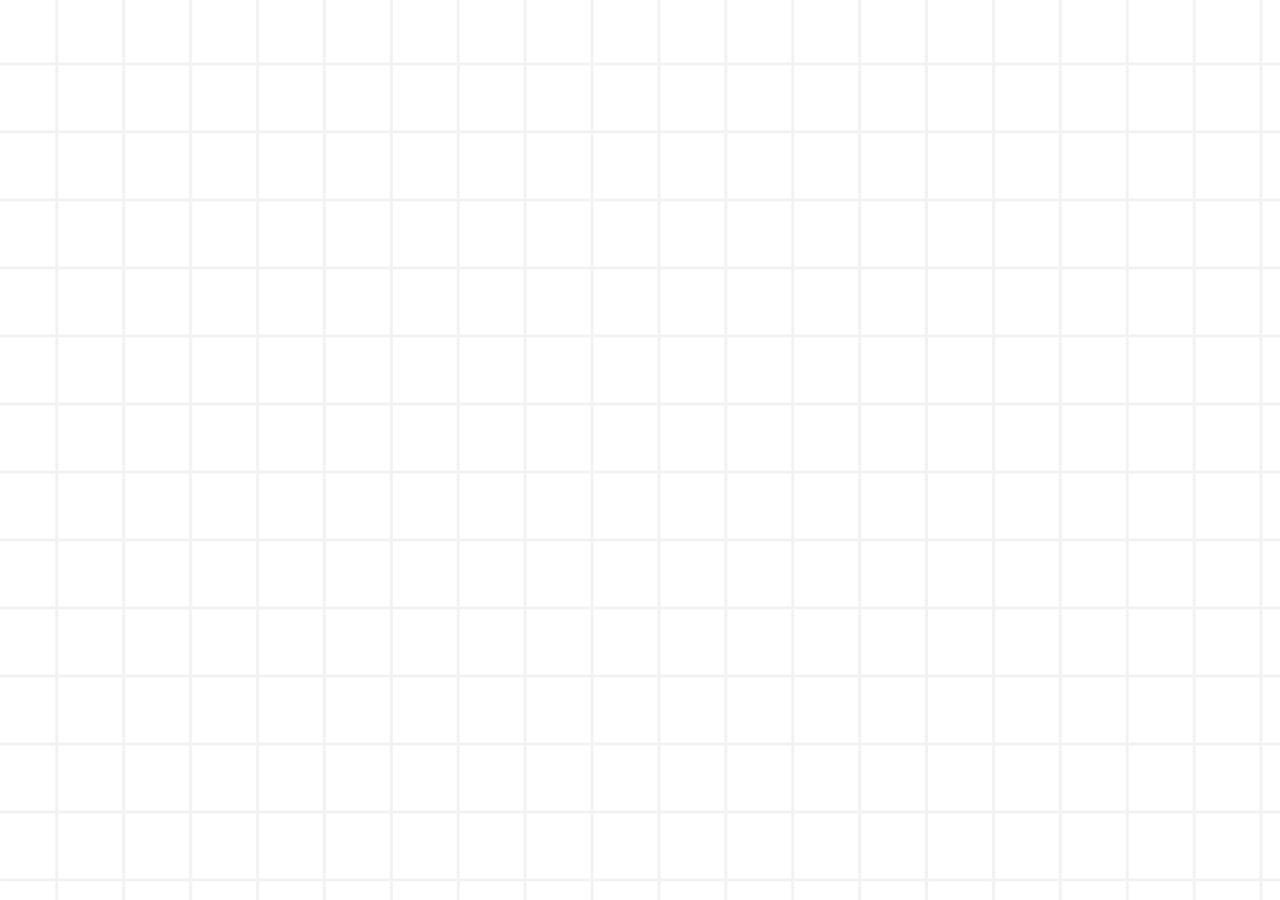
<file: index.html>
<!DOCTYPE html>
<html lang="en">
<head>
  <meta charset="UTF-8">
  <meta name="viewport" content="width=device-width, initial-scale=1.0">
  <title>Main Page</title>

    <!--favicon-->
    <link rel="icon" href="">

    <!--font-->
    <link rel="stylesheet" href="css/font.css">

    <!--css-->
    <link rel="stylesheet" href="css/reset.css">
    <link rel="stylesheet" href="css/common.css">
    <link rel="stylesheet" href="css/main.css">

    <!--js-->
    <script defer src="js/jquery-3.7.1.min.js"></script>  
    <script defer src="js/common.js"></script>
    <script defer src="js/main.js"></script>

    <!-- AOS 플러그인 -->
    <script defer src="https://unpkg.com/aos@2.3.1/dist/aos.js"></script>
    <link href="https://unpkg.com/aos@2.3.1/dist/aos.css" rel="stylesheet">
</head>

<body>
  <div id="wrap">
    <div class="menu">
      <div class="about">

        <p class="container">
          <a href="about/about.html" class="abo">
            <span class="letter a">A</span>
            <span class="letter b">b</span>
            <span class="letter o">o</span>
            <span class="letter u">u</span>
            <span class="letter t">t</span>
          </a>
        </p>
      </div>
      
      <p class="container">
        <a href="projects/projects.html" class="pro">
          <span class="letter p">P</span>
          <span class="letter r">r</span>
          <span class="letter o">o</span>
          <span class="letter j">j</span>
          <span class="letter e">e</span>
          <span class="letter c">c</span>
          <span class="letter t">t</span>
          <span class="letter s">s</span>
        </a>
      </p>
      
      <P class="container">
        <a href="contact/contact.html"  class="con">
          <span class="letter cc">C</span>
          <span class="letter oo">o</span>
          <span class="letter nn">n</span>
          <span class="letter tt">t</span>
          <span class="letter aa">a</span>
          <span class="letter ccc">c</span>
          <span class="letter ttt">t</span>
        </a>
      </P>

  


    </div><!--.menu-->
    
    <div class="inner">
      <div class="top">
        <p>Hi, I'm</p>
        <p class="name">
          <a href="about/about.html">
            Gyuri Lee
          </a>
        </p>
        <p>I'm a creative designer specializing<br> in web, UI/UX, BX, and publishing. </p>
        
        <div class="image-container">
          <img src="img/main/gyuri1.png" alt="Image 1" class="img1">
          <img src="img/main/gyuri2.png" alt="Image 2" class="img2">
          <img src="img/main/gyuri3.png" alt="Image 3" class="img3">
          <img src="img/main/me.png" alt="image 4" class="img4">
          <img src="img/main/arrow.png" alt="image 5" class="img5">
        </div>

        <div class="highlight-container">
          <img src="img/main/Frame.png" alt="하이라이트 라인" class="frame1" id="highlightImage">
        </div>

      </div><!--.top-->


      <div class="mid">
        <p>I bring ideas to life through impactful</p>
        <p class="pro"><a href="projects/projects.html">projects</a></p>

        <div class="image-container2">
          <img src="img/main/hankook.png" alt="hankook" class="hankook">
          <img src="img/main/fender.png" alt="fender" class="fender">
          <img src="img/main/too.png" alt="toogoodtogo" class="too">
          <img src="img/main/earth.png" alt="earth" class="earth">
        </div>
        
          <img src="img/main/Frame2.png" alt="frmae2" class="frame2">

      </div><!--.mid-->

      <div class="btm">
        <p>that showcase my</p>
        <p class="diverse" ><a href="#">diverse skills</a></p>

        <div class="image-container3">
          <img src="img/main/ps.png" alt="ps" class="ps">
          <img src="img/main/pr.png" alt="pr" class="pr">
          <img src="img/main/figma.png" alt="fig" class="fig">
          <img src="img/main/cafe.png" alt="cafe" class="cafe">
          <img src="img/main/jq.png" alt="jq" class="jq">
          <img src="img/main/css.png" alt="css" class="css">
          <img src="img/main/html.png" alt="html" class="html">
          <img src="img/main/ai.png" alt="ai" class="ai">
        </div>

        <div>
          <img src="img/main/Frame3.png" alt="frmae3" class="frame3">
        </div>

      </div><!--.btm-->

      <div class="slo" id="slo">
        <p>My goal is to create user-focused designs<br> that engage and inspire</p>
        
        <img src="img/main/Frame4.png" alt="Frame4" class="frame4">
        <img src="img/main/Frame5.png" alt="Frame5" class="frame5">
      </div><!--.slo-->

      

      
      
      


      
    </div><!--.inner-->
  </div><!--#wrap-->
</body>
</html>
</file>
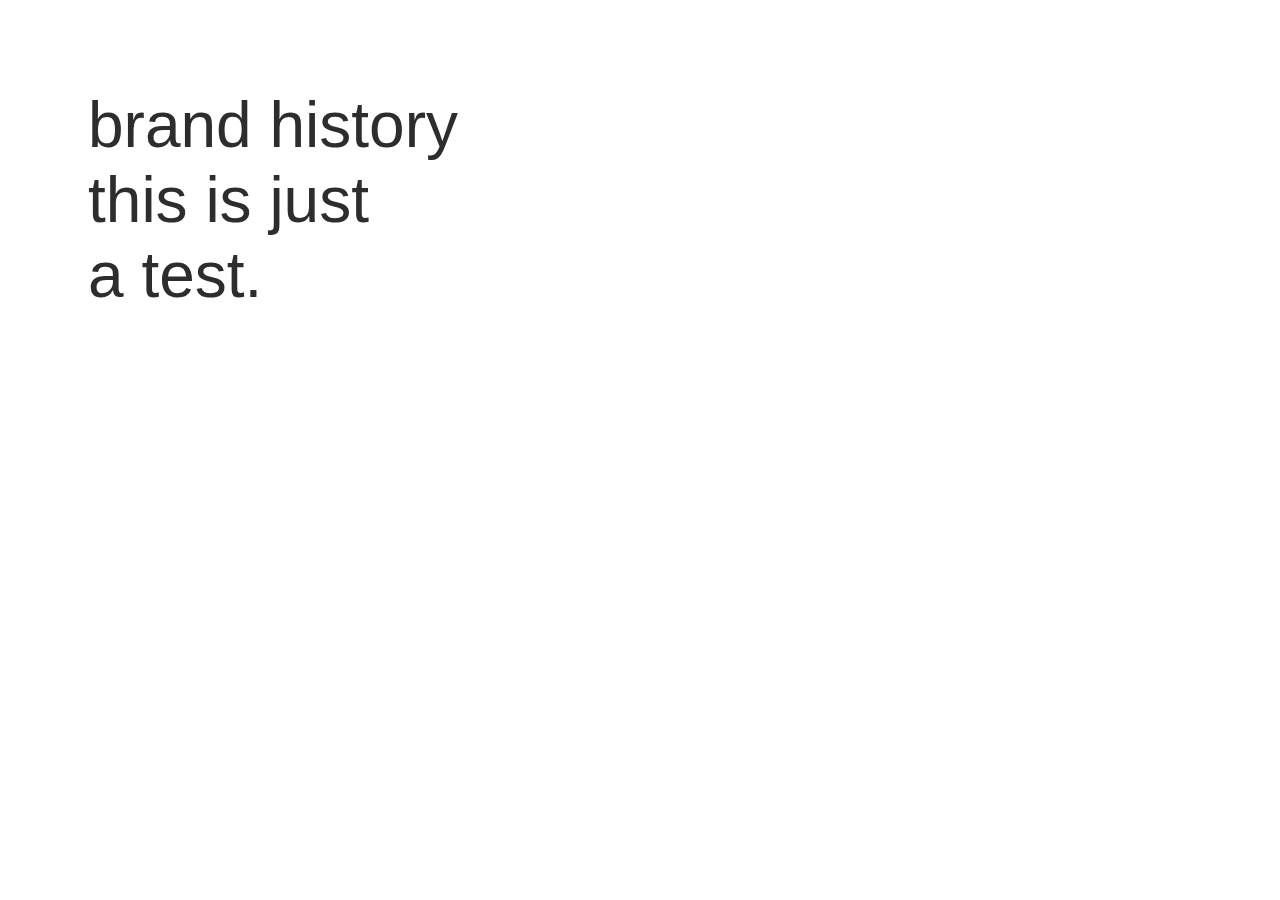
<file: 02_hankook/txt.html>
<!DOCTYPE html>
<html lang="en">
<head>
  <meta charset="UTF-8">
  <meta name="viewport" content="width=device-width, initial-scale=1.0">
  <title>Document</title>
</head>
<style>

body {
  background: white;
  background-size: cover;
  display: flex;
  flex-direction: column;
  overflow: hidden;
  font-family: "Spartan", sans-serif;
  color: #2d2d2d;
}

::-moz-selection {
  background: rgba(170, 170, 170, 0.3);
}

::selection {
  background: rgba(170, 170, 170, 0.3);
}

.heading {
  margin: 80px 0 0 80px;
  font-size: 64px;
  width: -webkit-max-content;
  width: -moz-max-content;
  width: max-content;
  display: flex;
  flex-direction: column;
}
.heading > div {
  overflow: hidden;
}
.heading > div > p {
  width: -webkit-max-content;
  width: -moz-max-content;
  width: max-content;
  white-space: nowrap;
  margin: 0;
  line-height: 117%;
}

div.heading > div {
  -webkit-animation-delay: 0;
          animation-delay: 0;
}
div.heading > div:nth-child(2) > p {
  -webkit-animation-delay: 0.05s;
          animation-delay: 0.05s;
}

div.heading > div {
  -webkit-animation-delay: 0;
          animation-delay: 0;
}
div.heading > div:nth-child(3) > p {
  -webkit-animation-delay: 0.075s;
          animation-delay: 0.075s;
}

.slide-up {
  -webkit-animation: slide-up 1s cubic-bezier(0.65, 0, 0.35, 1) both;
          animation: slide-up 1s cubic-bezier(0.65, 0, 0.35, 1) both;
}

@-webkit-keyframes slide-up {
  0% {
    transform: translateY(100px);
  }
  100% {
    transform: translateY(0);
  }
}

@keyframes slide-up {
  0% {
    transform: translateY(100px);
  }
  100% {
    transform: translateY(0);
  }
}
</style>
<body>
  
<div class="heading">
  <div>
    <p class="slide-up"><span class="green">brand history</span></p>
  </div>
  <div>
    <p class="slide-up">this is just</p>
  </div>
  <div>
    <p class="slide-up">a test.</p>
  </div>
</div>
</body>
</html>
</file>
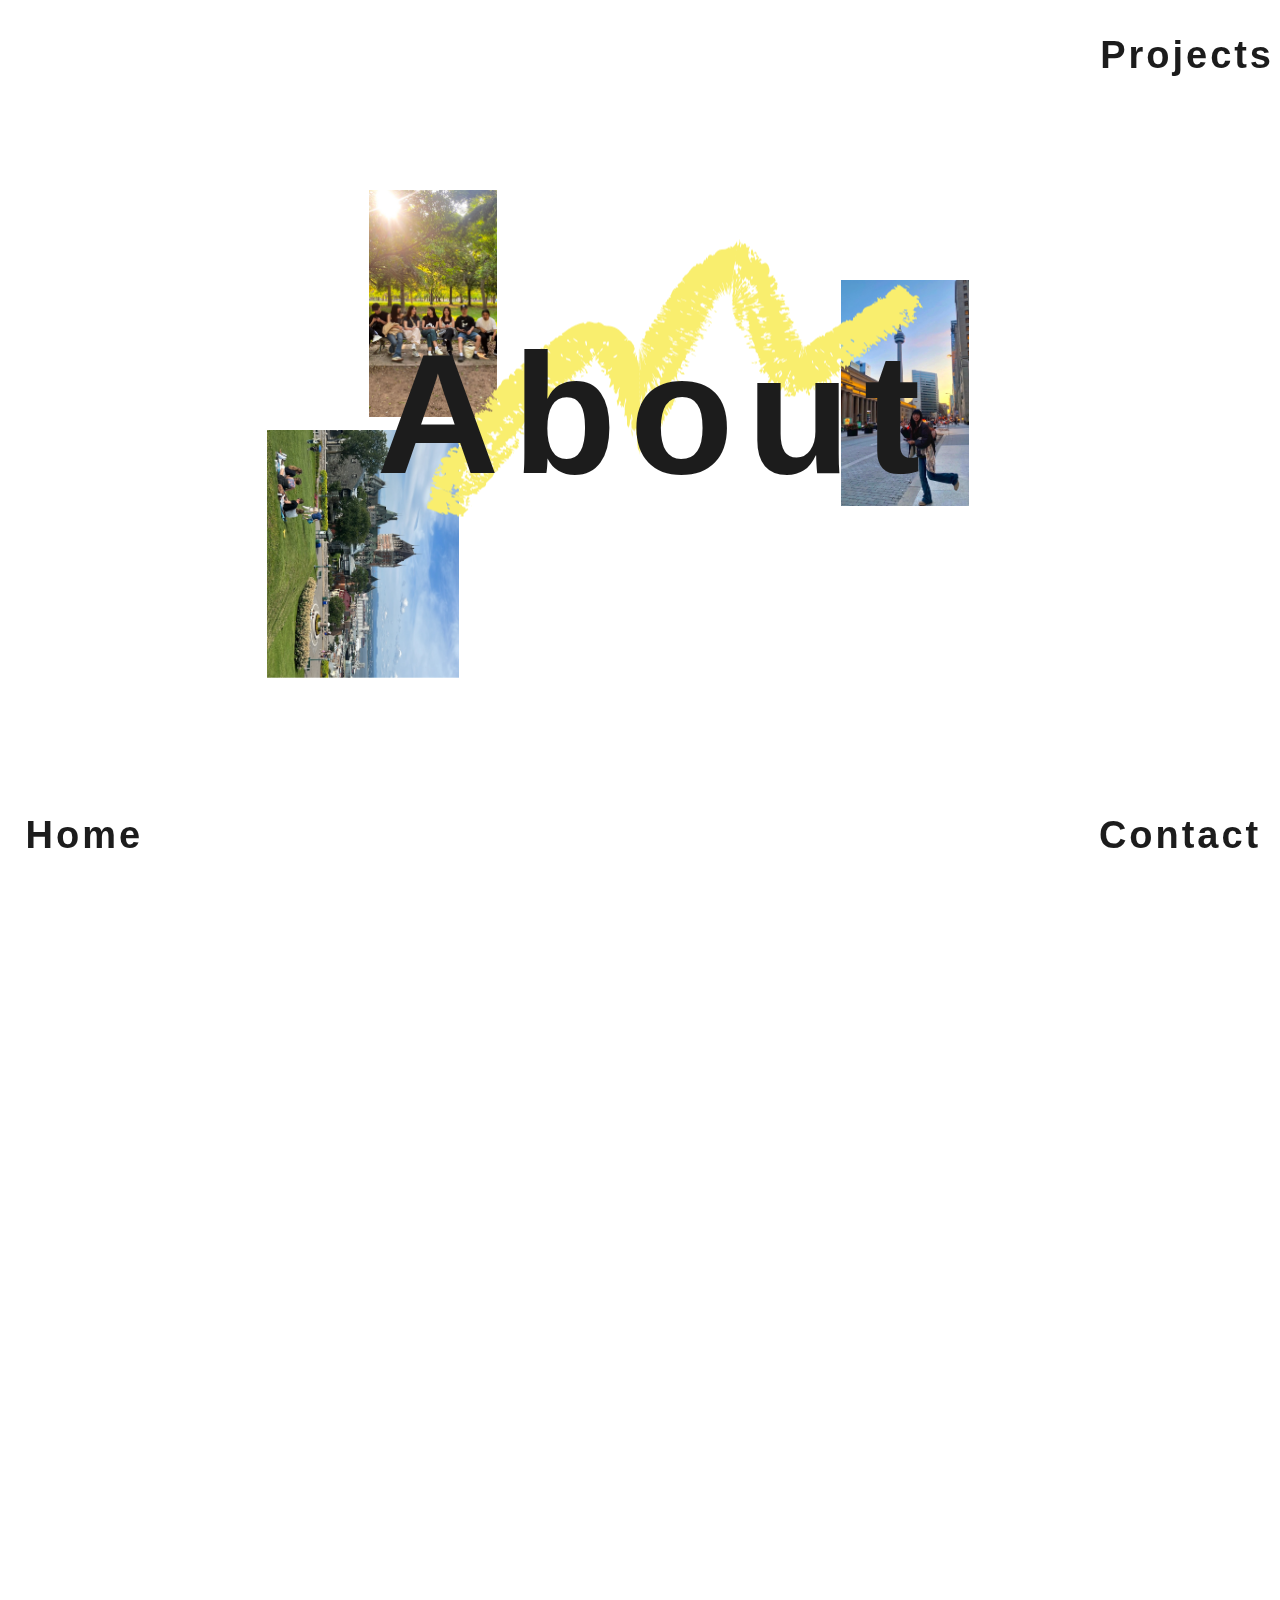
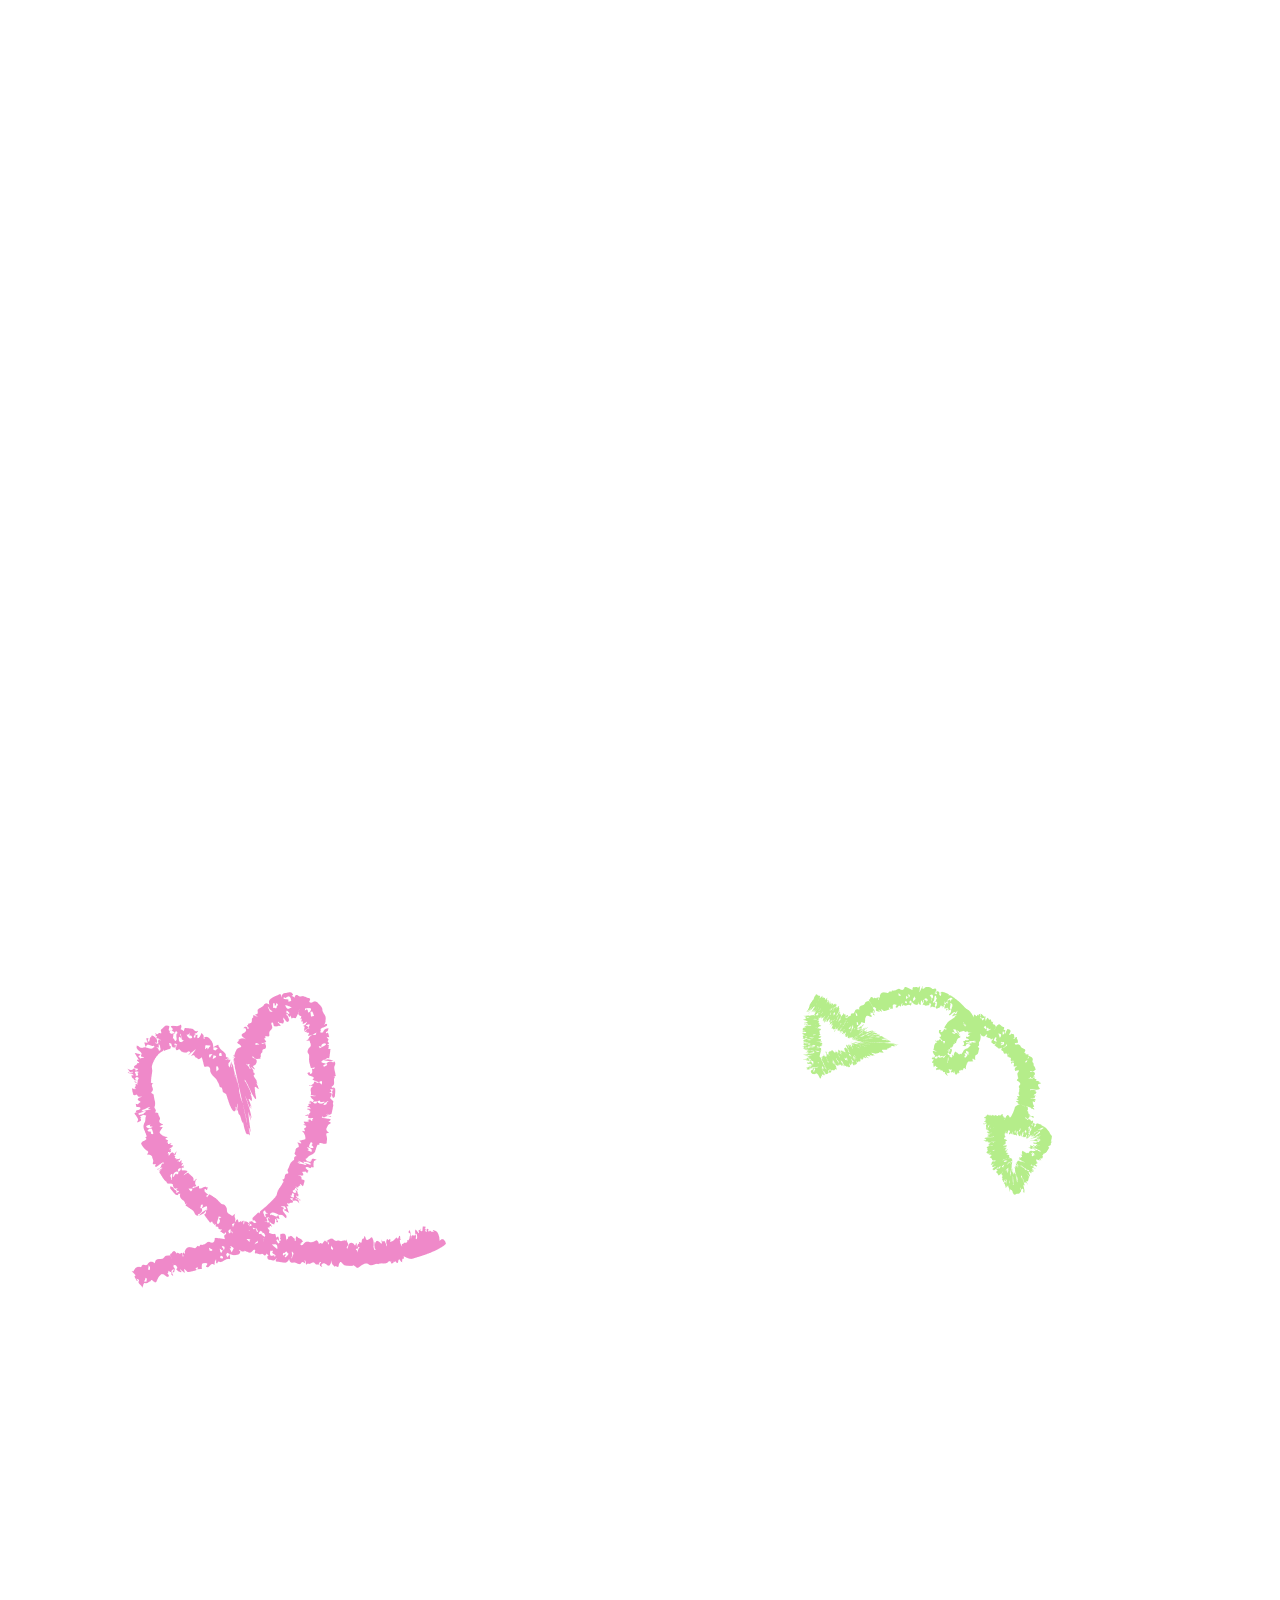
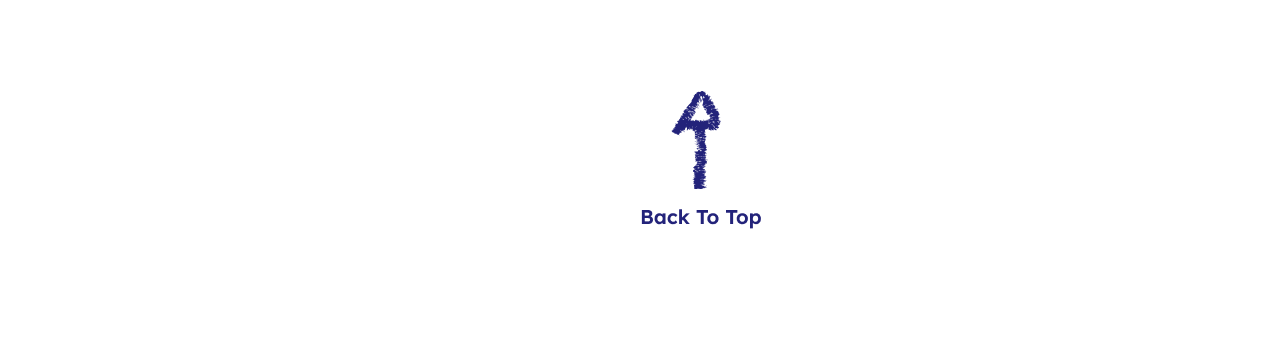
<file: about/about.html>
<!DOCTYPE html>
<html lang="en">
<head>
  <meta charset="UTF-8">
  <meta name="viewport" content="width=device-width, initial-scale=1.0">
  <title>About</title>
  
  <link rel="stylesheet" href="reset.css">
  <link href="https://unpkg.com/aos@2.3.1/dist/aos.css" rel="stylesheet">
  <link rel="stylesheet" href="about.css">

  
  <script defer src="jquery-3.7.1.min.js"></script>
  <script defer src="https://unpkg.com/aos@2.3.1/dist/aos.js"></script>
  <script defer src="about.js"></script>
  

</head>
<body>

  <div id="main">
    <div class="page">
      <div class="page__wrapper">
      <div class="menu">
       <!--  <p class="container">
          <a href="about/about.html" class="abo">
            <span class="letter a">A</span>
            <span class="letter b">b</span>
            <span class="letter o">o</span>
            <span class="letter u">u</span>
            <span class="letter t">t</span>
          </a>
        </p>
   -->
        <p class="container">
          <a href="../projects/projects.html" >
            <span class="letter p">P</span>
            <span class="letter r">r</span>
            <span class="letter o">o</span>
            <span class="letter j">j</span>
            <span class="letter e">e</span>
            <span class="letter c">c</span>
            <span class="letter t">t</span>
            <span class="letter s">s</span>
          </a>
        </p>
        <P class="container">
          <a href="../contact/contact.html">
            <span class="letter cc">C</span>
            <span class="letter oo">o</span>
            <span class="letter nn">n</span>
            <span class="letter tt">t</span>
            <span class="letter aa">a</span>
            <span class="letter ccc">c</span>
            <span class="letter ttt">t</span>
          </a>
        </P>

        <P class="container">
          <a href="../index.html" class="home">
            <span class="letter h">H</span>
            <span class="letter oo">o</span>
            <span class="letter m">m</span>
            <span class="letter ee">e</span>
          </a>
        </P>
  

       
      </div><!--.menu-->

      <div class="inner">

        <div class="menu2">
          <div class="about2">
            <p class="container2">
              <a href="about.html">
                <span class="letter a">A</span>
                <span class="letter b">b</span>
                <span class="letter o">o</span>
                <span class="letter u">u</span>
                <span class="letter t">t</span>
              </a>
            </p>
        </div><!--.menu-->

        <div class="aboutimg">
          <img src="img/mr.png" alt="mr" class="mr" data-speed="0.2">
          <img src="img/que.png" alt="que" class="que" data-speed="0.4">
          <img src="img/cn.png" alt="cn" class="cn" data-speed="0.3">
        </div>
        

        <div class="profile">
          
          <div class="left">
            <div data-aos="fade-right" data-aos-duration="1300">
              <h2>Profile</h2>
            
              <img src="img/gyuri.png" alt="gyuri" class="gyuri">
              <p>Gyuri Lee</p>
            </div>
          </div>

          <div class="right">
            
              <dl>
                  <div data-aos="fade-left" data-aos-duration="1300">
                    <dt>About Me</dt>
                    <dd>Name 이규리</dd>
                    <dd>Birth 2000.12.26</dd>
                    <dd>Phone 010-8960-0720</dd>
                    <dd class="last">Email iris104802@gmail.com</dd>
                  </div>

                  <div data-aos="fade-up" data-aos-duration="1300">
                    <dt>Education</dt>
                    <dd>2024 신라대학교 경찰행정학과 졸업</dd>
                    <dd class="last">2024 부산IT교육센터 UIUX 웹퍼블리셔 수료</dd>
                  </div>

                  <div data-aos="fade-up" data-aos-duration="1300">
                    <dt>Certificate</dt>
                    <dd>2024 OPIC IH 취득</dd>
                    <dd>2024 웹디자이너기능사 (필기합격)</dd>
                    <dd class="last">2020 운전면허 1종 보통</dd>
                  </div>

                  <div data-aos="fade-up" data-aos-duration="1300">
                    <dt>Skills</dt>
                    <dd>
                    <img src="img/skiil.png" alt="skill" class="skill2">
                    </dd>
                  </dl>
              </div>
            </div>
          </div><!--.left-->

        </div><!--.profile-->

        <div>
         <!--  <div data-aos="fade-up">
            <p class="empathy">Empathy-Driven Design,</p>
            <p class="people">Connecting People</p>
          </div> -->
          <div data-aos="fade-up" data-aos-delay="1700">
            <p class="empathy">Empathy-Driven Design,</p>
            <p class="people">Connecting People</p>
          </div>
          
        </div>
        
        <div>
          <img src="img/heart.png" alt="heart" class="heart">
          <img src="img/arrow2.png" alt="arrow2" class="arrow2">
        </div>

        <a href="#">
          <img src="img/arrow3.png" alt="arrow3" id="arrow3" class="toTop">
        </a>


        <img src="img/Frame (4).png" alt="frmae4" class="topimg">
      </div><!--.inner-->
    </div><!--.page__wrapper-->
    </div><!--page-->

    
  </div><!--.wrap-->



</body>
</html>
</file>
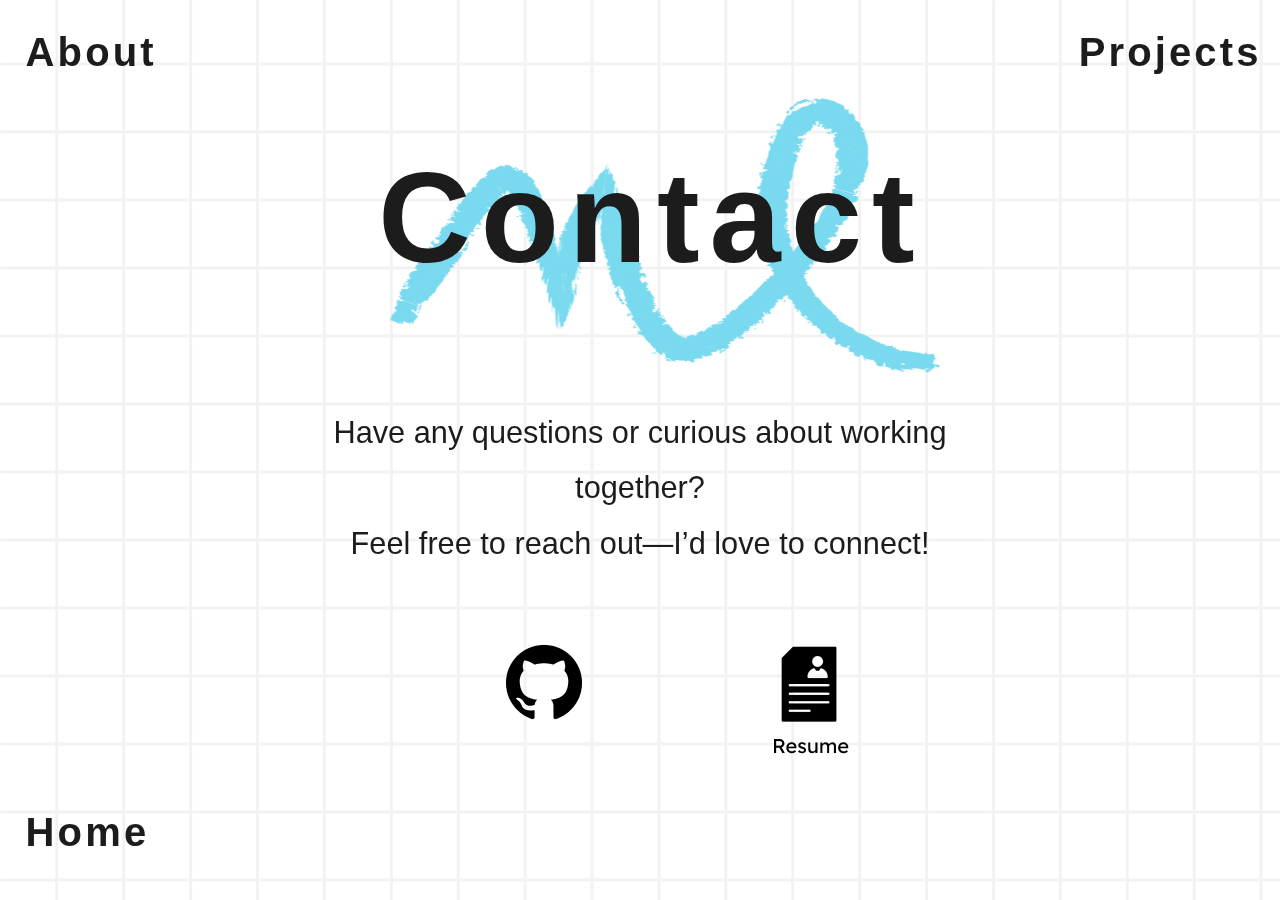
<file: contact/contact.html>
<!DOCTYPE html>
<html lang="en">
<head>
  <meta charset="UTF-8">
  <meta name="viewport" content="width=device-width, initial-scale=1.0">
  <title>Contact</title>

  <link rel="stylesheet" href="../css/reset.css">
  <link href="https://unpkg.com/aos@2.3.1/dist/aos.css" rel="stylesheet">
  <link rel="stylesheet" href="contact.css">

  
  <script defer src="jquery-3.7.1.min.js"></script>
  <script defer src="https://unpkg.com/aos@2.3.1/dist/aos.js"></script>
  <script defer src="contact.js"></script>
</head>
<body>
  <div id="main">
    <div class="page">
      <div class="page__wrapper">
      <div class="menu">
        <div class="about">
          <p class="container">
            <a href="../about/about.html" class="abo">
              <span class="letter a">A</span>
              <span class="letter b">b</span>
              <span class="letter o">o</span>
              <span class="letter u">u</span>
              <span class="letter t">t</span>
            </a>
          </p>
        </div>
  
        <p class="container">
          <a href="../projects/projects.html" class="pro">
            <span class="letter p">P</span>
            <span class="letter r">r</span>
            <span class="letter o">o</span>
            <span class="letter j">j</span>
            <span class="letter e">e</span>
            <span class="letter c">c</span>
            <span class="letter t">t</span>
            <span class="letter s">s</span>
          </a>
        </p>
    <!--     <P class="container">
          <a href="contact.html" class="pro">
            <span class="letter cc">C</span>
            <span class="letter oo">o</span>
            <span class="letter nn">n</span>
            <span class="letter tt">t</span>
            <span class="letter aa">a</span>
            <span class="letter ccc">c</span>
            <span class="letter ttt">t</span>
          </a>
        </P> -->

        <P class="container">
          <a href="../index.html"  class="home">
            <span class="letter h">H</span>
            <span class="letter oo">o</span>
            <span class="letter m">m</span>
            <span class="letter ee">e</span>
          </a>
        </P>
      </div><!--.menu-->

      <div class="inner">

        

        <div class="menu2">
          <div class="projects2">
            <p class="container2">
              <a href="contact.html">
                <span class="letter cc">C</span>
                <span class="letter oo">o</span>
                <span class="letter nn">n</span>
                <span class="letter tt">t</span>
                <span class="letter aa">a</span>
                <span class="letter ccc">c</span>
                <span class="letter ttt">t</span>
              </a>
            </p>
        </div><!--.menu2-->

        <div class="btm">
          <div class="text">
            <div data-aos="fade-up" data-aos-duration="1300">
            <p>Have any questions or curious about working together?<br> 
              Feel free to reach out—I’d love to connect!</p>
            </div>
          </div>


          <div data-aos="fade-up" data-aos-duration="1300">
          <div class="icon">
            <a href="https://github.com/9yu5i" target="_blank">
              <img src="git.png" alt="git" class="git">

             <!--  <div>
                <img src="Frame (4).png" alt="line2" class="cir1">
              </div> -->
            </a>

            <!-- <a href="https://www.linkedin.com/in/gyuri-lee-19597b338/" target="_blank">
              <img src="link.png" alt="link" class="link">
            </a>

            <a href="mailto:sally104802@gmail.com">
              <img src="gmail.png" alt="gmail" class="gmail">
            </a> -->

            <a href="https://drive.google.com/file/d/1wXNSMelF6EI3spvVrYzjJS69PlEfpqYo/view?usp=sharing" class="res">
              <img src="Group 201.png" alt="resume" class="resume">

             <!--  <p class="resumep">
                Resume
              </p> -->
            </a>

          </div>
        </div>


      </div>

  
      
    <div class="svgg">
      <img src="Group 188.png" alt="line">
    </div>
              
 
      </div><!--.inner-->
    </div><!--.page__wrapper-->
    </div><!--page-->
  </div><!--.wrap-->

</body>
</html>
</file>
<file: css/font.css>
@charset "utf-8";

@font-face {
  font-family: 'Lexend Deca Regular';
  font-style: normal;
  font-weight: normal;
  src: url(LexendDecaRegular.woff) format('truetype');
  }
</file>
<file: css/common.css>
@charset "utf-8";

body{
  overflow: hidden;
}

#wrap{
  width: 100%;
  height: 100vh;
}

 .inner{
  padding: 0 6vw;
  position: relative;
 }
</file>
<file: css/main.css>
@charset "utf-8";
body { background: url(../img/main/opacity.png); }

#wrap { width: 100%; height: 100vh; }
#wrap .inner { width: 100%; height: 100vh; padding:140px 100px; display: flex; flex-direction: column; align-content: space-between; flex-wrap: wrap;  }

/* Styles for .top, .mid, .btm, and .slo sections */
.top, .mid, .btm, .slo {
  opacity: 0; /* Start hidden */
  transform: translateY(40p); /* Start below the normal position */
  animation: slideUp 1.5s cubic-bezier(0.77, 0, 0.175, 1) forwards; /* Apply slide-up animation */
}
/* Slight delay for top section */
.top { animation-delay: 0.3s; }
.mid { animation-delay: 0.6s; }
.btm { animation-delay: 0.9s; }
.slo { animation-delay: 1.2s; }
/* Keyframes for slide-up animation */
@keyframes slideUp {
  0% {
    opacity: 0;
    transform: translateY(40px); /* Start below the normal position */
  }
  100% {
    opacity: 1;
    transform: translateY(0); /* End at normal position */
  }
}


.top { 
  position:relative;
  display: flex;  
  padding-top: 1.5vh;
}
.top p:nth-child(1) {
  padding-top: 20px;
  margin-right: 20px;
  font-size: 2vw;
  font-weight: 500;
  z-index: 1;
}
.top p:nth-child(2){
  font-size:5vw;
  font-weight: 500;
  z-index: 1;
  margin-top: -4%;
}
.top p:nth-child(3) {
  font-size: 1.4vw;
  font-weight: 500;
  z-index: 1;
  padding-left: 15px;
}
.mid{ 
  position:relative;
  left:45%;
  top: 5%;
  display: flex;
}
.mid p:nth-child(1) {
  font-size: 1.3vw;
  font-weight: 500;
  z-index: 1;
  padding-top: 50px;
  margin-right: 10px;
}
.mid p:nth-child(2){
  font-size: 6vw;
  font-weight: 500;
  z-index: 1;
}

.btm{
  position:relative;
  top:19%;
  left:15%;
  display: flex;
}
.btm p:nth-child(1) {
  font-size: 2vw;
  font-weight: 500;
  z-index: 1;
  padding-top: 45px;
  margin-right: 10px;
}
.btm p:nth-child(2){
  font-size:6vw;
  font-weight: 500;
  z-index: 1;
}

.slo{
  position:absolute;
  top:85vh;
  left: 10%;
  font-size:2vw;
  font-weight: 500;
}

  
.frame1 {
  position: absolute;
  bottom: -20px;
  left: 90px;
  width: 45%;
}
.frame2 {
  position: absolute;
  top: 0;
  left: 38%;
  width: 50%;
}
.frame3 {
  position: absolute;
  top: 65%;
  left: 30%;
  width: 70%;
}
.frame4{
  position:absolute;
  left: -48px;
  top: 0px;
}
.frame5 {
  position: absolute;
  right: 34%;
  top: 45%;
}
.frame{
  position:absolute;
  top: -525px;
  left: 47px;
}




.menu {
  position: relative;
  font-size: 2.5rem;
  font-weight: bold;
}
.menu p:nth-child(1){
  position: fixed;
  top: 30px;
  left: 2%;
  
}
.menu p:nth-child(2){
  position: fixed;
  top: 30px;
  right: 2%;
  display: inline-block;
}
.menu p:nth-child(3){
  position: fixed;
  right: 2%;
  top:90vh;
}

.menu p:nth-child(1):after {
  content: "";
  position: absolute;
  top: 49%;
  left: 42.2%;
  transform: translate(-50%, -50%);
  width: 143px;
  height: 74px;
  background: url('../img/main/about.png') no-repeat center;
  background-size: cover;
  opacity: 0;
  transition: opacity 0.3s ease;
  z-index: -1;
  
}

.menu p:nth-child(1):hover::after {
  opacity: 1;
}


.menu p:nth-child(2):after {
  content: "";
  position: absolute;
  top: 90%;
  left: 50%;
  transform: translate(-50%, -50%);
  width: 240px;
  height: 147px;
  background: url('../img/main/starss.png') no-repeat center;
  background-size: cover;
  opacity: 0;
  transition: opacity 0.3s ease;
  z-index: -1;
}

.menu p:nth-child(2):hover::after {
  opacity: 1;
}

.menu p:nth-child(3):after {
  content: "";
  position: absolute;
  top: -100%;
  left: 40%;
  transform: translate(-50%, -50%);
  width: 224px;
  height: 205px;
  background: url('../img/main/me1.png') no-repeat center;
  background-size: cover;
  opacity: 0;
  transition: opacity 0.3s ease;
  z-index: -1;
}

.menu p:nth-child(3):hover::after {
  opacity: 1;
}




/*menu ani*/
.container {
  display: flex;
  cursor: pointer;
  letter-spacing: -0.1em;
  z-index: 999;
}
.container a span{
  color: #1c1c1c;
}
.letter {
  display: inline-block;
  position: relative;
  /* Slow transition for returning to the original state */
  transition: transform 0.8s ease-in-out, top 0.8s ease-in-out, left 0.8s ease-in-out;
  transform: rotate(0deg);
  top: 0;
  left: 0;
}

 /* Hover effect for each letter with quick transitions */
 .container:hover .letter {
  transition: transform 0.4s ease-in-out, top 0.4s ease-in-out, left 0.4s ease-in-out;
}

 /* Specific transforms for each letter on hover */

 .container:hover .a { transform: rotate(20deg); top: -5px; left: -5px;}
 .container:hover .b { transform: rotate(-10deg); top: 10px; }
 .container:hover .u { transform: rotate(-5deg); top: 10px; }



 .container:hover .p { transform: rotate(-15deg); top: 5px; left: -5px; }
 .container:hover .r { transform: rotate(20deg); top: 10px; right: -5px; }
 .container:hover .o { transform: rotate(10deg); top: -10px; }
 .container:hover .j { transform: rotate(-25deg); top: 15px; left: 0px; }
 .container:hover .e { transform: rotate(20deg); top: -5px; }
 .container:hover .c { transform: rotate(-10deg); top: 5px; }
 .container:hover .t { transform: rotate(15deg); top: -10px; left: 5px; }
 .container:hover .s { transform: rotate(-5deg); top: 10px; }


 .container:hover .cc { transform: rotate(-30deg); top: -3px; }
 .container:hover .oo { transform: rotate(-10deg); top: 10px; left: 3px;}
 .container:hover .nn { transform: rotate(5deg); top: -10px; }
 .container:hover .tt { transform: rotate(5deg); top: 10px; left: 5px;}
 .container:hover .aa { transform: rotate(-25deg); top: -10px; left: 3px;}
 .container:hover .ccc { transform: rotate(30deg); top: 10px; left: 3px;}
 .container:hover .ttt { transform: rotate(-10deg); top: -10px; left: 3px;}

 .container:hover .h { transform: rotate(-15deg); top: 5px; left: -5px; }
 .container:hover .m { transform: rotate(20deg); top: 10px; right: -5px; }

 





/* 초기 상태에서 이미지 숨기기 */
.image-container img, .image-container2 img, .image-container3 img{
  position: absolute;
  opacity: 0;
  transition: opacity 0.6s ease, transform 0.6s ease;
  z-index: 10;
}

/* 각 이미지의 위치 설정 */
.img1 {
  top: -70px;
  left: 500px;
  transform: translateY(20px);
}

.img2 {
  top: -20px;
  left: 600px;
  transform: translateY(20px);
}

.img3 {
  top: -50px;
  left: 700px;
  transform: translateY(20px);
}

.img4{
  top: -100px;
  left: 700px;
  transform: translateY(20px);
}

.img5{
  top: -80px;
  left: 665px;
  transform: translateX(20px);
}

.hankook{
  top: -180px;
  left: 240px;
  transform: translateY(20px);
}
.fender{
  top: -200px;
  left: 360px;
  transform: translateY(20px);
}
.too{
  top: -190px;
  left: 460px;
  transform: translateY(20px);
}
.earth{
  top: -120px;
  left: 620px;
  transform: translateY(20px);
}

.ps{
  top: -120px;
  left: 500px;
  transform: translateY(20px);
}
.pr{
  top: -135px;
  left: 680px;
  transform: translateY(20px);
}
.fig{
  top: -110px;
  left: 850px;
  transform: translateY(20px);
}
.cafe{
  top: -30px;
  left: 990px;
  transform: translateY(20px);
}
.jq{
  top: 90px;
  left: 870px;
  transform: translateY(20px);
}
.css{
  top: 120px;
  left: 650px;
  transform: translateY(20px);
}
.html{
  top: 100px;
  left: 420px;
  transform: translateY(20px);
}
.ai{
  top: -70px;
  left: 310px;
  transform: translateY(20px);
}



/* .name에 호버 시 이미지가 순서대로 나타나도록 설정 */

.name{
  cursor: pointer;
  margin-top: -50%;
}
.name:hover ~ .image-container .img1 {
  opacity: 1;
  transform: translateY(0);
  transition-delay: 0.1s;
}

.name:hover ~ .image-container .img2 {
  opacity: 1;
  transform: translateY(0);
  transition-delay: 0.6s;
}

.name:hover ~ .image-container .img3 {
  opacity: 1;
  transform: translateY(0);
  transition-delay: 1.1s;
}

.name:hover ~ .image-container .img4 {
  opacity: 1;
  transform: translateY(0);
  transition-delay: 1.6s;
}

.name:hover ~ .image-container .img5 {
  opacity: 1;
  transform: translateY(0);
  transition-delay: 2.1s;
}


.pro:hover + .image-container2 .hankook{
  opacity: 1;
  transform: translateY(0);
  transition-delay: 0.1s;
}
.pro:hover + .image-container2 .fender{
  opacity: 1;
  transform: translateY(0);
  transition-delay: 0.6s;
}
.pro:hover + .image-container2 .too{
  opacity: 1;
  transform: translateY(0);
  transition-delay: 1.1s;
}
.pro:hover + .image-container2 .earth{
  opacity: 1;
  transform: translateY(0);
  transition-delay: 1.6s;
}

.image-container3{
  position: fixed;
  left: -18%;
  top: 40%;
}
.diverse:hover + .image-container3 .ps{
  opacity: 1;
  transform: translateY(0);
  transition-delay: 0.1s;
}
.diverse:hover + .image-container3 .pr{
  opacity: 1;
  transform: translateY(0);
  transition-delay: 0.1s;
}
.diverse:hover + .image-container3 .fig{
  opacity: 1;
  transform: translateY(0);
  transition-delay: 0.1s;
}
.diverse:hover + .image-container3 .cafe{
  opacity: 1;
  transform: translateY(0);
  transition-delay: 0.1s;
}
.diverse:hover + .image-container3 .jq{
  opacity: 1;
  transform: translateY(0);
  transition-delay: 0.1s;
}
.diverse:hover + .image-container3 .css{
  opacity: 1;
  transform: translateY(0);
  transition-delay: 0.1s;
}
.diverse:hover + .image-container3 .html{
  opacity: 1;
  transform: translateY(0);
  transition-delay: 0.1s;
}
.diverse:hover + .image-container3 .ai{
  opacity: 1;
  transform: translateY(0);
  transition-delay: 0.1s;
}


a{
  color: #1c1c1c;
}
p{
  color: #1c1c1c;
}

/* Initial state of .slo */


/* .menu items .abo, .pro, .con (initial state: hidden) */
.menu .abo, .menu .pro, .menu .con {
  opacity: 0;
  animation: fadeInMenuItems 0.8s ease-in-out forwards;
  animation-delay: 0.8s; /* Delay until .slo animation is finished */
}

/* Fade-in animation for menu items */
@keyframes fadeInMenuItems {
  0% {
    opacity: 0;
  }
  100% {
    opacity: 1;
  }
}

/* Ensures menu items are visible once the fade-in animation is completed */
.menu .abo, .menu .pro, .menu .con {
  animation: fadeInMenuItems 0.8s ease-in-out forwards;
}

/* Add specific delays to each menu item for staggered animation */
.menu .abo {
  animation-delay: 2.3s; /* Delay until .slo is done */
}
.menu .pro {
  animation-delay: 2.6s; /* Staggered delay for .pro */
}
.menu .con {
  animation-delay: 2.9s; /* Staggered delay for .con */
}




.name a:hover{
  color: #9150BD;
  transition: all 0.3s;
}
.pro a:hover{
  color: #9150BD;
  transition: all 0.3s;
}


/****tablet****/
  @media screen and (max-width: 1200px){
    
  }




/*******mobile*****/
 @media screen and (max-width: 768px){
  .ham{
    width: 768px;
    height: auto;
    background-color: rgba(255, 255, 255, 0.3);
  }

  .main{
    width: 768px;
    height: auto;
    position: absolute;
    margin: 0 auto;
  }
  .intro{
    font-size: 1.6rem;
    color: black;
    line-height: 1.7;
    font-weight: 300;
  }
  .name{
    font-size: 4vw;
    font-weight: bold;
    color: black;
    position: relative;
    display: block;
    top: -55px;
    left: 11%;
  }
  .grline{
    width: 28%;
    height: auto;
    position: relative;
    top: -130px;
    left: 10%;
    display: block;
  }
  .intro p:nth-child(1){
    display: inline-block;
    position: relative;
    top: 10px;
  }
  .intro p:nth-child(3){
    display: inline-block;
    position: relative;
    top: -50px;
  }
  .intro2{
    display: inline-block;
    position: relative;
    top: -20px;
    font-size: 1.6rem;
  }
  .projects{
    font-size: 4rem;
    position: relative;
    display: inline-block;
    font-weight: bold;
    top: 5px;
  }
  .intro2 img{
    width: 30%;
    position: relative;
    
  }
  .intro3{
    position: relative;
    top: 30px;
    font-size: 1.6rem;
  }
  .skill{
    font-size: 4rem;
    position: relative;
    display: inline-block;
    font-weight: bold;
    top: 5px;
  }
  .skillline{
    position: relative;
    width: 30%;
    top: 50px;
  }
  .intro4{
    position: relative;
    top: 80px;
    font-size: 2rem;
  }
  .intro4 p{
    position: relative;
    top: 30px;
  }
  .goalup{
    position: relative;
    width: 5%;
    top: -80px;
  }
  .goaldown{
    position: relative;
    top: 30px;
    width: 5%;

  }
  }
</file>
<file: about/about.css>
@charset "utf-8";


a{ color: #1c1c1c;}
p{ color: #1c1c1c }
body{ overflow: hidden; }
body { overflow-y: scroll; } /* 기본 스크롤 유지 */ 



#main {
  width: 100%;
  height: 3500px; 
  margin:0 auto;
  animation: fadein 5s ease 3s;
}
@keyframes fadein {
    from {
        opacity: 0;
    }
    to {
        opacity: 1;
    }
}


.page__wrapper {
  position: relative;
  width: 100%;
  height: auto;
  will-change: transform; /* 성능 최적화 */
}

.page {
  width: 100%;
  height: auto;
}



.menu {
    width: 100%;
    position: fixed;
    font-size: 3.8rem;
    font-weight: bold;
  }
/*   .menu p:nth-child(1){
    position: relative;
    top: 30px;
    left: 30px;
  } */
  .menu p:nth-child(1){
    position: fixed;
    top: 30px;
    right: 1%;
  }
  .menu p:nth-child(2){
    position: fixed;
    right: 2%;
    top:90vh;
  }
  
  .menu p:nth-child(3){
    position: fixed;
    left: 2%;
    top: 90vh;
  }

  /*   
  .menu p:nth-child(1):after {
    content: "";
    position: absolute;
    top: 49%;
    left: 42.2%;
    transform: translate(-50%, -50%);
    width: 143px;
    height: 74px;
    background: url('../img/main/about.png') no-repeat center;
    background-size: cover;
    opacity: 0;
    transition: opacity 0.3s ease;
    z-index: -1;
  }
  
  .menu p:nth-child(1):hover::after {
    opacity: 1;
  } */
  
  .menu p:nth-child(1):after {
    content: "";
    position: absolute;
    top: 90%;
    left: 50%;
    transform: translate(-50%, -50%);
    width: 240px;
    height: 147px;
    background: url('../img/main/starss.png') no-repeat center;
    background-size: cover;
    opacity: 0;
    transition: opacity 0.3s ease;
    z-index: -1;
  }
  
  .menu p:nth-child(1):hover::after {
    opacity: 1;
  }
  
  .menu p:nth-child(2):after {
    content: "";
    position: absolute;
    top: -100%;
    left: 40%;
    transform: translate(-50%, -50%);
    width: 224px;
    height: 205px;
    background: url('../img/main/me1.png') no-repeat center;
    background-size: cover;
    opacity: 0;
    transition: opacity 0.3s ease;
    z-index: -1;
  }
  
  .menu p:nth-child(2):hover::after {
    opacity: 1;
  }

  .menu p:nth-child(3):after {
    content: "";
    position: absolute;
    top: 30%;
    left: 37%;
    transform: translate(-50%, -50%);
    width: 156px;
    height: 83px;
    background: url('../img/main/home.png') no-repeat center;
    background-size: cover;
    opacity: 0;
    transition: opacity 0.3s ease;
    z-index: -1;
  }
  
  .menu p:nth-child(3):hover::after {
    opacity: 1;
  }


    
  /*fadeup*/
  @keyframes fadeInUp {
    0% {
        opacity: 0;
        transform: translateY(20px); /* Adjust for upward movement */
    }
    100% {
        opacity: 1;
        transform: translateY(0);
    }
  }
  /*menu ani*/
      

      
      

.container {
    display: flex;
    cursor: pointer;
    letter-spacing: -0.1em;
  }
.container a{
    color: #1c1c1c;
}
  .letter {
    display: inline-block;
    position: relative;
    /* Slow transition for returning to the original state */
    transition: transform 0.8s ease-in-out, top 0.8s ease-in-out, left 0.8s ease-in-out;
    transform: rotate(0deg);
    top: 0;
    left: 0;
  }
  
   /* Hover effect for each letter with quick transitions */
   .container:hover .letter {
    transition: transform 0.4s ease-in-out, top 0.4s ease-in-out, left 0.4s ease-in-out;
  }
  
   /* Specific transforms for each letter on hover */
  
   .container:hover .a { transform: rotate(20deg); top: -5px; left: -5px;}
   .container:hover .b { transform: rotate(-10deg); top: 10px; }
   .container:hover .u { transform: rotate(-5deg); top: 10px; }
  
  
  
   .container:hover .p { transform: rotate(-15deg); top: 5px; left: -5px; }
   .container:hover .r { transform: rotate(20deg); top: 10px; right: -5px; }
   .container:hover .o { transform: rotate(10deg); top: -10px; }
   .container:hover .j { transform: rotate(-25deg); top: 15px; left: 0px; }
   .container:hover .e { transform: rotate(20deg); top: -5px; }
   .container:hover .c { transform: rotate(-10deg); top: 5px; }
   .container:hover .t { transform: rotate(15deg); top: -10px; left: 5px; }
   .container:hover .s { transform: rotate(-5deg); top: 10px; }
  
  
   .container:hover .cc { transform: rotate(-30deg); top: -3px; }
   .container:hover .oo { transform: rotate(-10deg); top: 10px; left: 3px;}
   .container:hover .nn { transform: rotate(5deg); top: -10px; }
   .container:hover .tt { transform: rotate(5deg); top: 10px; left: 5px;}
   .container:hover .aa { transform: rotate(-25deg); top: -10px; left: 3px;}
   .container:hover .ccc { transform: rotate(30deg); top: 10px; left: 3px;}
   .container:hover .ttt { transform: rotate(-10deg); top: -10px; left: 3px;}
  
   .container:hover .h { transform: rotate(-15deg); top: 5px; left: -5px; }
   .container:hover .m { transform: rotate(20deg); top: -10px; right: -5px; }
   .container:hover .ee { transform: rotate(-30deg); top: 5px; }

  /* Keyframes for slide-up animation */
  @keyframes slideUp {
    0% {
      opacity: 0;
      transform: translateY(30px); /* Start below the normal position */
    }
    100% {
      opacity: 1;
      transform: translateY(0); /* End at normal position */
    }
  }

  /*************about***********/
  .topimg{
    position: absolute; left: 33%; transform: translateX(-50%); transform: translateY(-450%);
  }
  .about2{
    position: relative;
    left: 50%; transform: translateX(-50%);
    top: 300px;
    font-size: 17rem;
    font-weight: 800;
    letter-spacing: -0.1em;
    z-index: 999;
    display: inline-block;
  }
  .container2 a span{
    color: #1c1c1c;
  }

  
  .container2 .letter {
    display: inline-block;
    position: relative;
    transition: transform 0.3s ease-out, top 0.3s ease-out, left 0.3s ease-out;
    transform: rotate(0deg); /* 초기 회전 없음 */
    top: 0; /* 초기 위치 */
    left: 0; /* 초기 위치 */
  }
  
  
  
   /* Specific transforms for each letter on hover */
  
   /* .container2:hover .a { transform: rotate(20deg); top: -15px; left: -15px;}
   .container2:hover .b { transform: rotate(-10deg); top: 25px; left: -10px; }
   .container2:hover .u { transform: rotate(-5deg); top: 20px; }
  
  
  
   .container2:hover .p { transform: rotate(-15deg); top: 10px; left: -10px; }
   .container2:hover .r { transform: rotate(20deg); top: 15px; right: -10px; }
   .container2:hover .o { transform: rotate(10deg); top: -20px; }
   .container2:hover .j { transform: rotate(-25deg); top: 15px; left: 0px; }
   .container2:hover .e { transform: rotate(20deg); top: -5px; }
   .container2:hover .c { transform: rotate(-10deg); top: 5px; }
   .container2:hover .t { transform: rotate(15deg); top: -20px; left: 15px; }
   .container2:hover .s { transform: rotate(-5deg); top: 10px; }
  
  
   .container2:hover .cc { transform: rotate(-30deg); top: -3px; }
   .container2:hover .oo { transform: rotate(-10deg); top: 10px; left: 3px;}
   .container2:hover .nn { transform: rotate(5deg); top: -10px; }
   .container2:hover .tt { transform: rotate(5deg); top: 10px; left: 5px;}
   .container2:hover .aa { transform: rotate(-25deg); top: -10px; left: 3px;}
   .container2:hover .ccc { transform: rotate(30deg); top: 10px; left: 3px;}
   .container2:hover .ttt { transform: rotate(-10deg); top: -10px; left: 3px;} */


   
   .aboutimg {
    position: relative;
    transition: transform 0.3s ease-out;
  }
  
  .aboutimg.scrolled {
    transform: translateY(-20px);
  }
  .aboutimg img {
    transition: transform 0.3s ease-out;
    transform: translateY(-50px);
  }
    
   
  
   .aboutimg .mr{
    position: relative;
    top: 10px;
    left: 28.8%;
    width: 10%;
    height: auto;
   }
   .aboutimg .que{
    width: 15%;
    height: auto;
    position: relative;
    top: 250px;
    left: 10.5%;
   }
   .aboutimg .cn{
    position: relative;
    width: 10%;
    height: auto;
    top: 100px;
    left: 40%;
   }




   .profile{
    display: flex; justify-content: center;
    position: relative;
    top: 500px;
    left: 50%;
    transform: translateX(-50%);
   }
   
   .profile h2{
    margin-bottom: 96px;
    font-size: 3.8rem;
    font-weight: 600;
    margin-left: -25%;
   }
   .profile .gyuri{
    margin-bottom: 23px;
    width: 50%;
    height: auto;
   }
   .profile p{
    font-size: 3rem;
    font-weight: 500;
    }


    .profile .left{
      width: 30%; text-align: center; margin-right: 10%;
    }
    .profile .right{
      width: 40%; padding-top: 150px;
    }

    .profile dt{
        font-size: 3rem;
        font-weight: 600;
        margin-bottom: 40px;
    }
    .profile dd{
        margin-left:40px;
        font-size: 2rem;
        line-height: 2;
    }
    .profile span{
      color: rgba(0, 0, 0, 0.5);
    }
    .profile .last{
        margin-bottom: 139px;
    }
    .profile .skill2{
        display: inline-block;
        width: 70%;
        height: auto;
    }

    .empathy{
        font-size:6vw;
        font-weight: 600;
        position: fixed;
        top: 800px;
        left: 30px;
        display: inline-block;
        z-index: 9999;
    }
    .people{
        font-size: 6vw;
        font-weight: 600;
        position: fixed;
        top: 950px;
        right: 1%;
        display: inline-block;
        padding-bottom: 500px;
        z-index: 99;
    }
    .heart{
        position: fixed;
        top: 127%;
        left: 100px;
        z-index: -1;
    }
    .arrow2{
        position: fixed;
        top: 125%;
        left: 60%;
    }
    #arrow3{
        position: relative;
        display: inline-block;
        top: 1400px;
        left:50%;
        display: inline-block;
        z-index: 99;
    }
</file>
<file: contact/contact.css>
@charset "utf-8";

a{
  color: #1c1c1c;
}
p{
  color: #1c1c1c
}
body{
  overflow: hidden;
}

#main {
  width: 100%;
  height: auto; 
  margin:0 auto;
  animation: fadein 5s ease 3s;
    -webkit-animation: fadein 3s; /* Safari and Chrome */
  
  
  
  }
  @keyframes fadein {
      from {
          opacity: 0;
      }
      to {
          opacity: 1;
      }
  }
  
  @-webkit-keyframes fadein { /* Safari and Chrome */
      from {
          opacity: 0;
      }
      to {
          opacity: 1;
      }
  }


  .menu {
    position: relative;
    font-size: 2.5rem;
    z-index: 99;
    font-weight: bold;
  }
  .menu p:nth-child(1){
    position: fixed;
      top: 30px;
      left: 2%;
  }
  .menu p:nth-child(2){
    position: fixed;
    top: 30px;
    right: 2%;
  }
 /*  .menu p:nth-child(3){
    position: relative;
    left: 90%;
    top: 760px;
  } */
  
    .menu p:nth-child(3){
      position: fixed;
      left: 2%;
      top: 90vh;
    }
    
    .menu p:nth-child(1):after {
      content: "";
      position: absolute;
      top: 49%;
      left: 42.2%;
      transform: translate(-50%, -50%);
      width: 143px;
      height: 74px;
      background: url('../img/main/about.png') no-repeat center;
      background-size: cover;
      opacity: 0;
      transition: opacity 0.3s ease;
      z-index: -1;
    }
    
    .menu p:nth-child(1):hover::after {
      opacity: 1;
    }
    
    .menu p:nth-child(2):after {
      content: "";
      position: absolute;
      top: 90%;
      left: 50%;
      transform: translate(-50%, -50%);
      width: 240px;
      height: 147px;
      background: url('../img/main/starss.png') no-repeat center;
      background-size: cover;
      opacity: 0;
      transition: opacity 0.3s ease;
      z-index: -1;
    }
    
    .menu p:nth-child(2):hover::after {
      opacity: 1;
    }
    /* 
    .menu p:nth-child(3):after {
      content: "";
      position: absolute;
      top: -100%;
      left: 40%;
      transform: translate(-50%, -50%);
      width: 224px;
      height: 205px;
      background: url('../img/main/me1.png') no-repeat center;
      background-size: cover;
      opacity: 0;
      transition: opacity 0.3s ease;
      z-index: -1;
    }
    
    .menu p:nth-child(3):hover::after {
      opacity: 1;
    }
 */
    .menu p:nth-child(3):after {
      content: "";
      position: absolute;
      top: 30%;
      left: 37%;
      transform: translate(-50%, -50%);
      width: 156px;
      height: 83px;
      background: url('../img/main/home.png') no-repeat center;
      background-size: cover;
      opacity: 0;
      transition: opacity 0.3s ease;
      z-index: -1;
    }
    
    .menu p:nth-child(3):hover::after {
      opacity: 1;
    }

    
    
    /*fadeup*/
    @keyframes fadeInUp {
      0% {
          opacity: 0;
          transform: translateY(20px); /* Adjust for upward movement */
      }
      100% {
          opacity: 1;
          transform: translateY(0);
      }
    }
    

    
    /*menu ani*/

.container {
  display: flex;
  cursor: pointer;
  letter-spacing: -0.1em;
}
.container a{
  color: #1c1c1c;
}
.letter {
  display: inline-block;
  position: relative;
  /* Slow transition for returning to the original state */
  transition: transform 0.8s ease-in-out, top 0.8s ease-in-out, left 0.8s ease-in-out;
  transform: rotate(0deg);
  top: 0;
  left: 0;
}

 /* Hover effect for each letter with quick transitions */
 .container:hover .letter {
  transition: transform 0.4s ease-in-out, top 0.4s ease-in-out, left 0.4s ease-in-out;
}

 /* Specific transforms for each letter on hover */

 .container:hover .a { transform: rotate(20deg); top: -5px; left: -5px;}
 .container:hover .b { transform: rotate(-10deg); top: 10px; }
 .container:hover .u { transform: rotate(-5deg); top: 10px; }



 .container:hover .p { transform: rotate(-15deg); top: 5px; left: -5px; }
 .container:hover .r { transform: rotate(20deg); top: 10px; right: -5px; }
 .container:hover .o { transform: rotate(10deg); top: -10px; }
 .container:hover .j { transform: rotate(-25deg); top: 15px; left: 0px; }
 .container:hover .e { transform: rotate(20deg); top: -5px; }
 .container:hover .c { transform: rotate(-10deg); top: 5px; }
 .container:hover .t { transform: rotate(15deg); top: -10px; left: 5px; }
 .container:hover .s { transform: rotate(-5deg); top: 10px; }


 .container:hover .cc { transform: rotate(-30deg); top: -3px; }
 .container:hover .oo { transform: rotate(-10deg); top: 10px; left: 3px;}
 .container:hover .nn { transform: rotate(5deg); top: -10px; }
 .container:hover .tt { transform: rotate(5deg); top: 10px; left: 5px;}
 .container:hover .aa { transform: rotate(-25deg); top: -10px; left: 3px;}
 .container:hover .ccc { transform: rotate(30deg); top: 10px; left: 3px;}
 .container:hover .ttt { transform: rotate(-10deg); top: -10px; left: 3px;}

 .container:hover .h { transform: rotate(-15deg); top: 5px; left: -5px; }
   .container:hover .m { transform: rotate(20deg); top: -10px; right: -5px; }
   .container:hover .ee { transform: rotate(-30deg); top: 5px; }


/* Keyframes for slide-up animation */
@keyframes slideUp {
  0% {
    opacity: 0;
    transform: translateY(30px); /* Start below the normal position */
  }
  100% {
    opacity: 1;
    transform: translateY(0); /* End at normal position */
  }
}


.projects2{
  position:absolute;
  left: 50%; transform: translateX(-50%);
  top:16vh;
  font-size: 10vw;
  font-weight: 900;
  letter-spacing: -0.1em;
  z-index: 99;
  display: inline-block;
}
.container2 span{
  color: #1c1c1c;
}


.container2 .letter {
  display: inline-block;
  position: relative;
  transition: transform 0.3s ease-out, top 0.3s ease-out, left 0.3s ease-out;
  transform: rotate(0deg); /* 초기 회전 없음 */
  top: 0; /* 초기 위치 */
  left: 0; /* 초기 위치 */
}

.page__wrapper {
  position: relative;
  width: 100%;
  height: auto;
  will-change: transform; /* 성능 최적화 */
}

.page {
  width: 100%;
  height: auto;
}

body{
  background: url(bacc.png);
  width: 100%;
  height: auto;
  position: absolute;
  overflow-x: hidden;
}

.btm{
  position:absolute;
  top:45vh;
  left:50%; transform: translateX(-50%);  
}
.btm p{
  font-size: 2.4vw;
  font-weight: 200;
  line-height: 1.8;
}
.text{
  display: inline-block; text-align: center;
}

.icon{
  position: relative;
  top: 73px;
  left: 29%;
  display: block;
 /*  padding-bottom: 40px; */
}
.icon a { display: inline-block; position: relative; }

.resume{
  position: relative;
  top: -10px;
}

.git, .link, .gmail{
  margin-right: 170px;
}

.res p{
  font-size: 2.5rem;
  position: relative;
/*   top: 90px;
 */  display: inline-block;
  font-weight: 500;
/*   left: -5%; 
 */  padding-bottom: 40px;
  cursor: default;
}

.svgg{
  position: fixed;
  left: 50%;
  transform: translateX(-50%);
  top: 5vh;
}

.icon a:nth-child(1):after {
  content: "";
  position: absolute;
  top: 70%;
  left: 15%;
  transform: translate(-50%, -50%);
  width: 150px;
  height: 155px;
  background: url('dd.png') no-repeat center;
  background-size: cover;
  opacity: 0;
  transition: opacity 0.3s ease;
}

.icon a:nth-child(1):hover::after {
  opacity: 1;
}

.icon a:nth-child(2):after {
  content: "";
  position: absolute;
  top: 44%;
  left: 50%;
  transform: translate(-50%, -50%);
  width: 150px;
  height: 155px;
  background: url('dd.png') no-repeat center;
  background-size: cover;
  opacity: 0;
  transition: opacity 0.3s ease;
  
}

.icon a:nth-child(2):hover::after {
  opacity: 1;
}

.icon a:nth-child(3):after {
  content: "";
  position: absolute;
  top: 49%;
  left: 28.5%;
  transform: translate(-50%, -50%);
  width: 150px;
  height: 155px;
  background: url('dd.png') no-repeat center;
  background-size: cover;
  opacity: 0;
  transition: opacity 0.3s ease;
}

.icon a:nth-child(3):hover::after {
  opacity: 1;
}

.icon a:nth-child(4):after {
  content: "";
  position: absolute;
  top: 49%;
  left: 42.2%;
  transform: translate(-50%, -50%);
  width: 150px;
  height: 155px;
  background: url('dd.png') no-repeat center;
  background-size: cover;
  opacity: 0;
  transition: opacity 0.3s ease;
}

.icon a:nth-child(4):hover::after {
  opacity: 1;
}
</file>
